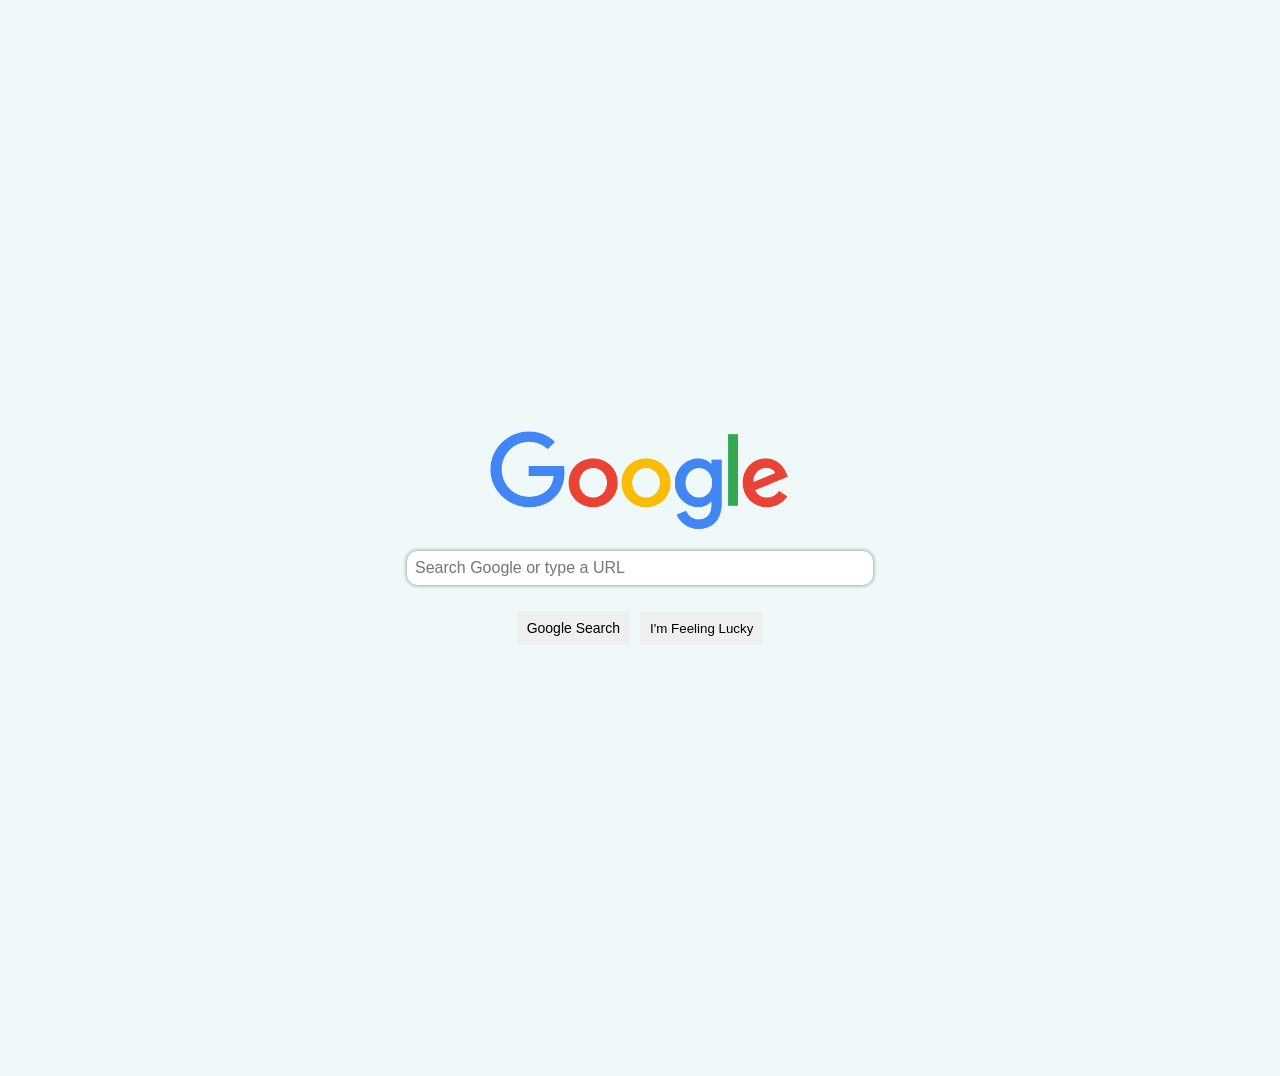
<file: index.html>
<!DOCTYPE html>
<html>
  <head>
    <title>Google Search</title>
    <link rel="stylesheet" href="style.css">
  </head>
   <body>
   <div class="div">
    <div>  
      <a href="https://www.google.com" target="_blank">
    <img class="google-logo" src="google-logo.png">
    </a>
    </div>
    <div> 
     <input class="text-box" type="text" placeholder="Search Google or type a URL">
    </div>
    <div>
    <button class="btn1">Google Search</button>
    <button class="btn2">I'm Feeling Lucky</button>
    </div>
   </div>
  
  </body>
</html>
</file>
<file: style.css>
body {
  background-color: rgb(239, 249, 249);
  padding: 80px 0;
  display: flex;
  min-height: 100vh;
  align-items: center;
  justify-content: center;
}

.div{
  font-family: Roboto;
  text-align: center;
}

.google-logo{
  width: 300px;
  margin-bottom: 15px;
}

.text-box{
  font-size: 16px;
  width: 450px;
  border: none;
  margin-bottom: 26px;
  padding-top: 8px;
  padding-bottom: 8px;
  padding-left: 8px;
  padding-right: 8px;
  box-shadow: 0 0 4px rgba(0,0,0,0.5);
  border-radius: 10px;
}

.btn1{
  margin-right: 6px;
  font-size: 14px;
  font-weight: 400;
  padding-top: 9px;
  padding-bottom: 9px;
  padding-left: 10px;
  padding-right: 10px;
  border: none;
  cursor: pointer;
  border-radius: 2px;
  transition: 0.3s;
}

.btn1:hover {
  background-color: rgb(202, 246, 243);
  transition: 0.3s;
}

.btn2{
  border: none;
  padding-top: 9px;
  padding-bottom: 9px;
  padding-left: 10px;
  padding-right: 10px;
  border-radius: 2px;
  cursor: pointer;
  transition: 0.3s;
}

.btn2:hover {
  background-color: rgb(202, 246, 243);
  transition: 0.3s;
}

@media (max-width: 420px) {
  body {
    flex-direction: column;
  }

  .text-box {
    width: 80%;
  }
}
</file>
